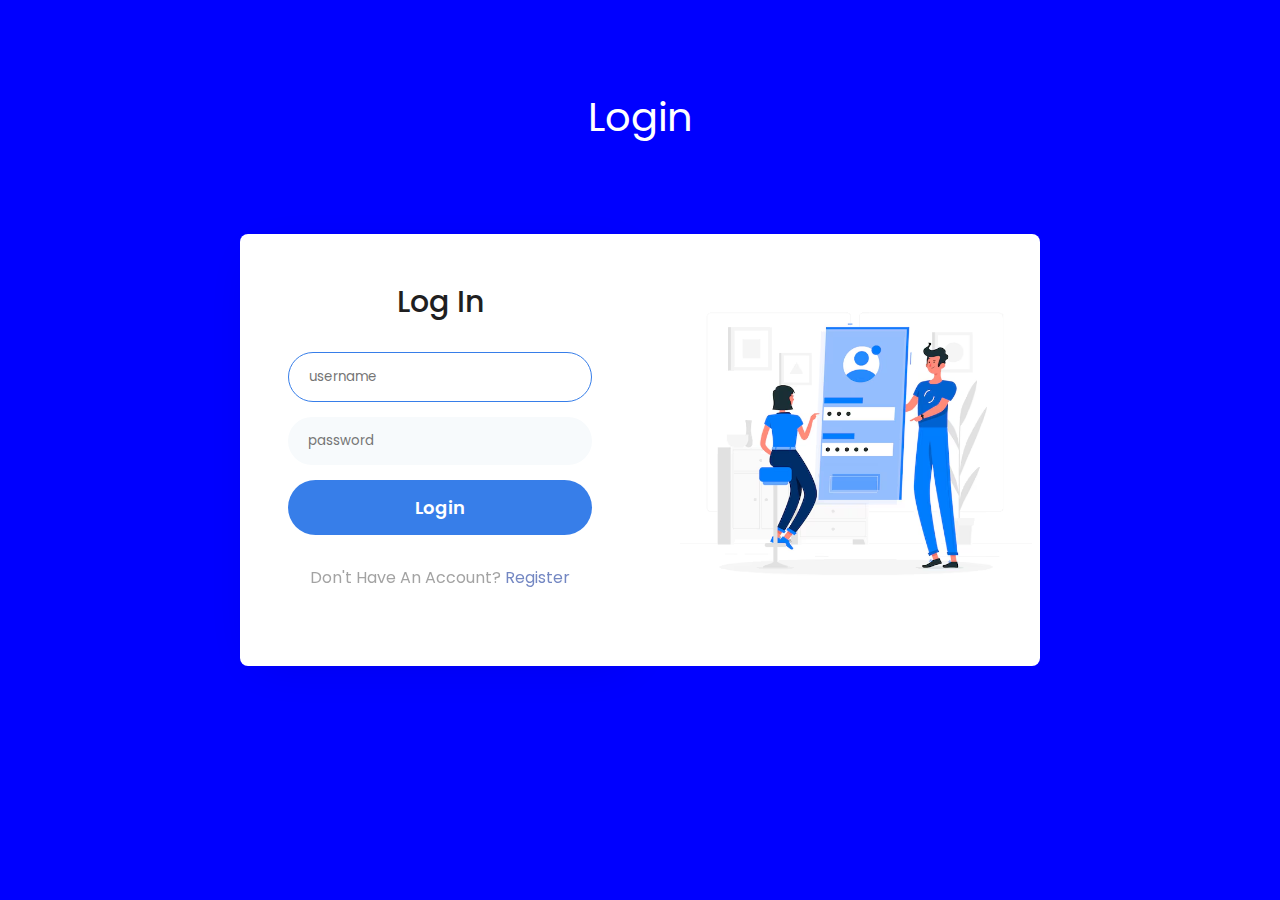
<file: index.html>
<!DOCTYPE html>
<html lang="en">
<head>
    <meta charset="UTF-8">
    <meta name="viewport" content="width=device-width, initial-scale=1.0">
    <title>Login</title>
    <link href="style.css" rel="stylesheet" >
</head>
<body>
    
    <div class="login-form">
        <h1>Login</h1>
        <div class="container">
            <div class="main">
                <div class="content">
                    <h2>Log In</h2>
                    <form id="logindoc">
                        <input type="text" name="" placeholder="username" id="username" required autofocus="">
                        <input type="password" name="" placeholder="password" id="password" required autofocus="">
                         <button class="btn" type="submit">
                            Login
                         </button>
                         <p id="message"></p>

                    </form>
                    <p class="account">Don't Have An Account? <a href="register1.html">Register</a></p>
<script>
    document.getElementById('logindoc').addEventListener("submit",function(event)
    {
        event.preventDefault();
        const username=document.getElementById('username').value;
        const password=document.getElementById('password').value;
        const message=document.getElementById('message');
        if(username=='dharshan' && password=='dharshh')
        {
            message.style.color='green';
            message.textContent='Login Suceesfull';
        }else{
            message.style.color='red';
            message.textContent='login failed ,please Register';
        }
    });
</script>
</div>
<div class="form-img">
    <img src="mobile-login-concept-illustration_114360-83.avif" alt="">
</div>
</div>
</div>
</div>
</body>
</html>
</file>
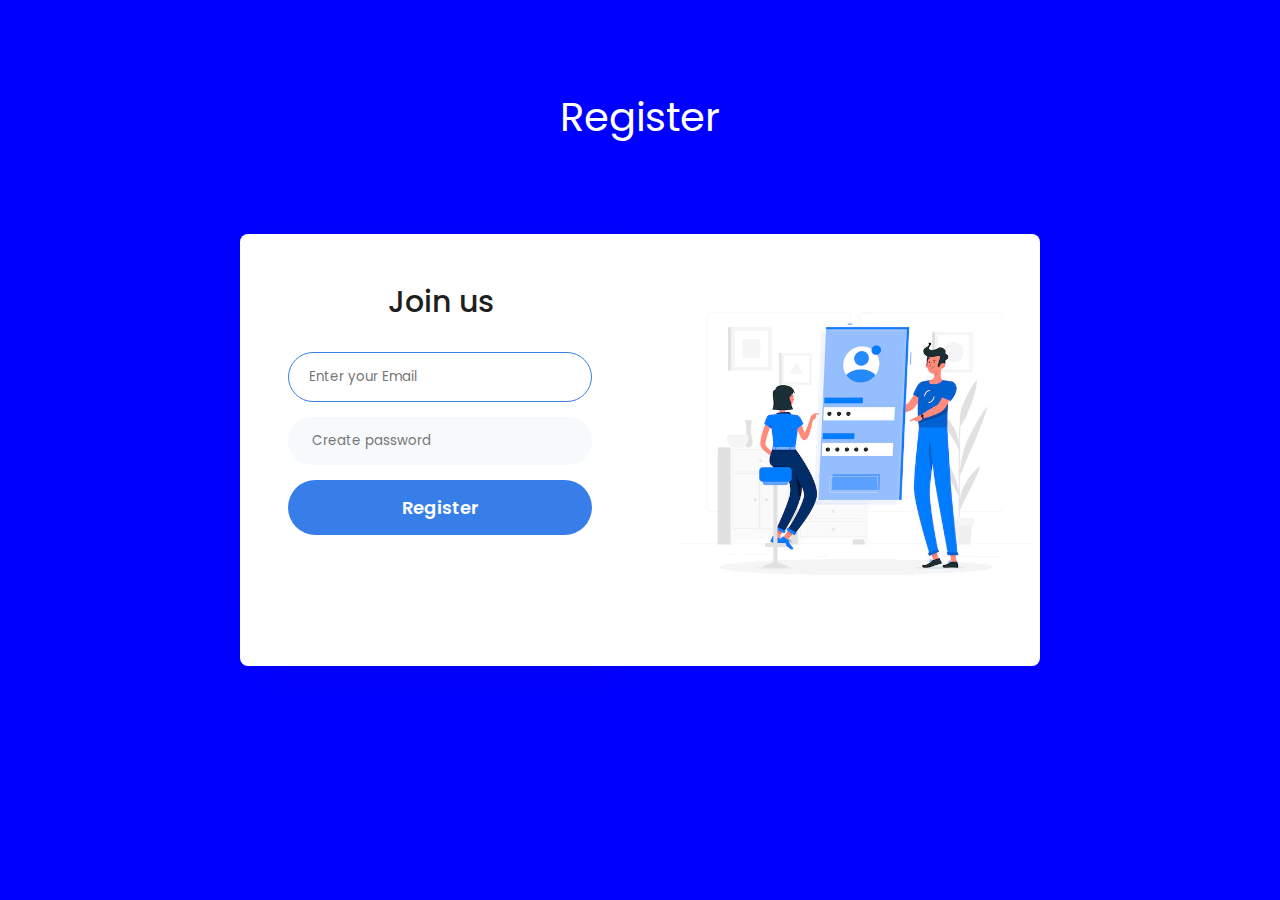
<file: register1.html>
<!DOCTYPE html>
<html lang="en">
<head>
    <meta charset="UTF-8">
    <meta name="viewport" content="width=device-width, initial-scale=1.0">
    <title>Login</title>
    <link rel="stylesheet" href="style.css">
</head>
<body>
    
    <div class="login-form">
        <h1>Register</h1>
        <div class="container">
            <div class="main">
                <div class="content">
                    <h2>Join us</h2>
                    <form id="logindoc">
                        <input type="text" name="" placeholder="Enter your Email" id="username" required autofocus="">
                        <input type="password" name="" placeholder=" Create password" id="password" required autofocus="">
                         <button class="btn" type="submit">
                            Register
                         </button>
                         <p id="message"></p>

                    </form>
                    <script>
                        document.getElementById('logindoc').addEventListener("submit",function(event)
                        {
                            event.preventDefault();
                            const username=document.getElementById('username').value;
                            const password=document.getElementById('password').value;
                            const message=document.getElementById('message');
                            if(username=='dharshan15@gmail.com')
                            {
                                message.style.color='red';
                                message.textContent='email already exits';
                            }else{
                                message.style.color='green';
                                message.textContent='Successfully created,return to login page';
                            }
                        });
                    </script>
                    </div>
                    <div class="form-img">
                        <img src="mobile-login-concept-illustration_114360-83.avif" alt="">
                    </div>
                    </div>
                    </div>
                    </div>
</file>
<file: style.css>
@import url('https://fonts.googleapis.com/css2?family=Poppins:wght@300;400;500;600;700;800;900&display=swap');
*{
    padding: 0;
    margin: 0;
    box-sizing: border-box;
    font-family: 'poppins',sans-serif;
}

.login-form{
    position: relative;
    min-height: 100vh;
    z-index: 0;
    background:blue;
    padding: 30px;
    justify-content: center;
    display: grid;
    font-family: 'poppins',sans-serif;

    grid-template-rows: 1fr auto 1fr;
    align-items: center;
}
.container{
    max-width: 800px;
    margin: 0 auto;
}

.login-form h1{
    text-align: center;
    font-size: 2.5rem;
    font-weight: 400;
    color: #fff;
    font-family: 'poppins',sans-serif;

}
.login-form h2{
    line-height: 40px;
    margin-bottom: 5px;
    font-size: 30px;
    font-weight: 500;
    color: #1f1f21;
    text-align: center;
}
.login-form .main{
    position: relative;
    display: flex;
    margin: 30px 0;
}
.content{
    flex-basis: 50%;
    padding: 3em 3em;
    background: #fff;
    box-shadow: 2px 9px 49px -17px rgba(0,0,0,0.1);
    border-top-left-radius: 8px;
    border-bottom-left-radius: 8px;
}
.form-img{
    flex-basis: 50%;
    background: #ffffff;
    background-size: cover;
    padding: 40px;
    border-top-right-radius: 8px;
    border-bottom-right-radius: 8px;
    align-items: center;
    display: grid;
}
.form-img img{
    max-width: 110%;
}
p{
    color: #666;
    font-size: 16px;
    line-height: 25px;
    opacity: 0.6;
    text-align: center;
}
.btn,button,input{
    border-radius: 35px;
}
.btn:hover,
button:hover{
  color: hsl(0, 0%, 100%);
    transition: 0.5s ease;
    background: rgb(35, 34, 34);
}
a{
    text-decoration: none;
}
.login-form form{
    margin: 30px 0;
}
.login-form input{
    outline: none;
    margin-bottom: 15px;
    font-stretch: 16px;
    color: #999;
    text-align: left;
    padding: 14px 20px;
    width: 100%;
    display: inline-block;
    box-sizing: border-box;
    border: none;
    background: #f7fafc;
    transition: 0.3s ease;
}
.login-form input:focus{
    background: transparent;
    border: 1px solid #377ee9;
}

.login-form button{
    font-size: 18px;
    color: #fff;
    width: 100%;
    background: #377ee9;
    border: none;
    padding: 14px 15px;
    font-weight: 600;
    transition: 0.3s ease;
}
p.account a{
    color: #16379a;
}
p.account a:hover{
 text-decoration: underline;
}
@media(max-width:736px){
    .login-form .main{
        flex-direction: column;
    }
    .login-form form{
        margin-top: 30px;
        margin-bottom: 10px;
    }
    .form-img{
        border-radius: 0;
        border-bottom-left-radius: 8px;
        border-bottom-right-radius: 8px;
        order: 2;
    }
    .content{
        order: 1;
        border-radius: 0;
        border-top-left-radius: 8px;
        border-top-right-radius: 8px;
    }

}
</file>
